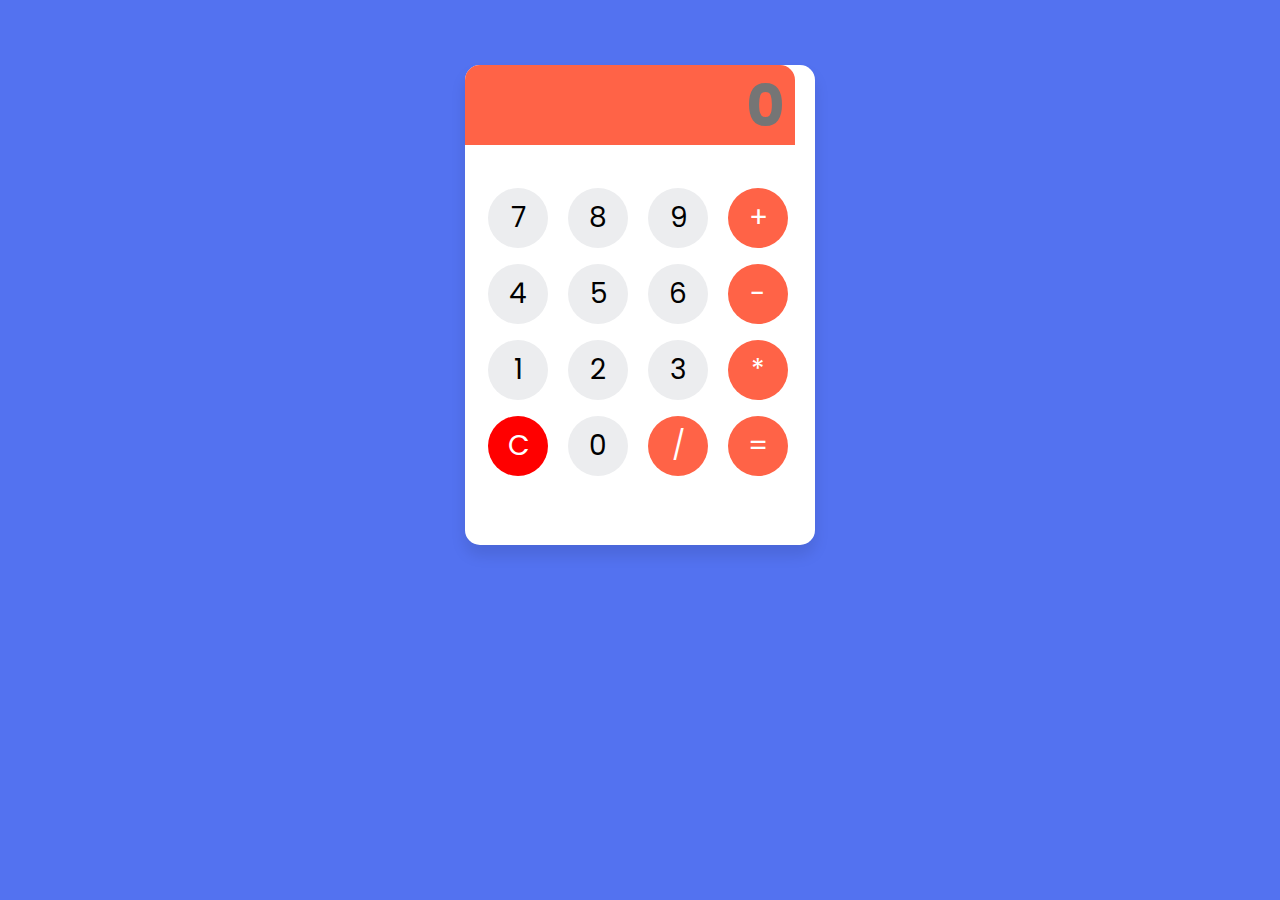
<file: index.html>
<html lang="en">
<head>
    <meta charset="UTF-8">
    <meta http-equiv="X-UA-Compatible" content="IE=edge">
    <meta name="viewport" content="width=device-width, initial-scale=1.0">
    <title>Calculator</title>
    <link rel="stylesheet" href="style.css">
</head>
<body>
    <div class="wrapper">
        <form name="cal">
            <input type="text" name="display" id="display" placeholder="0" readonly>
            <br>
            <div class="buttons-box">
                <input type="button" class="btn" value="7" onclick="cal.display.value +='7'">
                <input type="button" class="btn" value="8" onclick="cal.display.value +='8'">
                <input type="button" class="btn" value="9" onclick="cal.display.value +='9'">
                <input type="button" class="btn mbtn" value="+" onclick="cal.display.value +='+'">
                <br>
                <input type="button" class="btn" value="4" onclick="cal.display.value +='4'">
                <input type="button" class="btn" value="5" onclick="cal.display.value +='5'">
                <input type="button" class="btn" value="6" onclick="cal.display.value +='6'">
                <input type="button" class="btn mbtn" value="-" onclick="cal.display.value +='-'">
                <br>
                <input type="button" class="btn" value="1" onclick="cal.display.value +='1'">
                <input type="button" class="btn" value="2" onclick="cal.display.value +='2'">
                <input type="button" class="btn" value="3" onclick="cal.display.value +='3'">
                <input type="button" class="btn mbtn" value="*" onclick="cal.display.value +='*'">
                <br>
                <input type="button" class="btn cbtn" value="C" onclick="cal.display.value =''">
                <input type="button" class="btn" value="0" onclick="cal.display.value +='0'">
                <input type="button" class="btn mbtn" value="/" onclick="cal.display.value +='/'">
                <input type="button" class="btn mbtn" value="=" onclick="cal.display.value = eval(cal.display.value)">
                <br>

            </div>

        </form>

    </div>
</body>
</html>
</file>
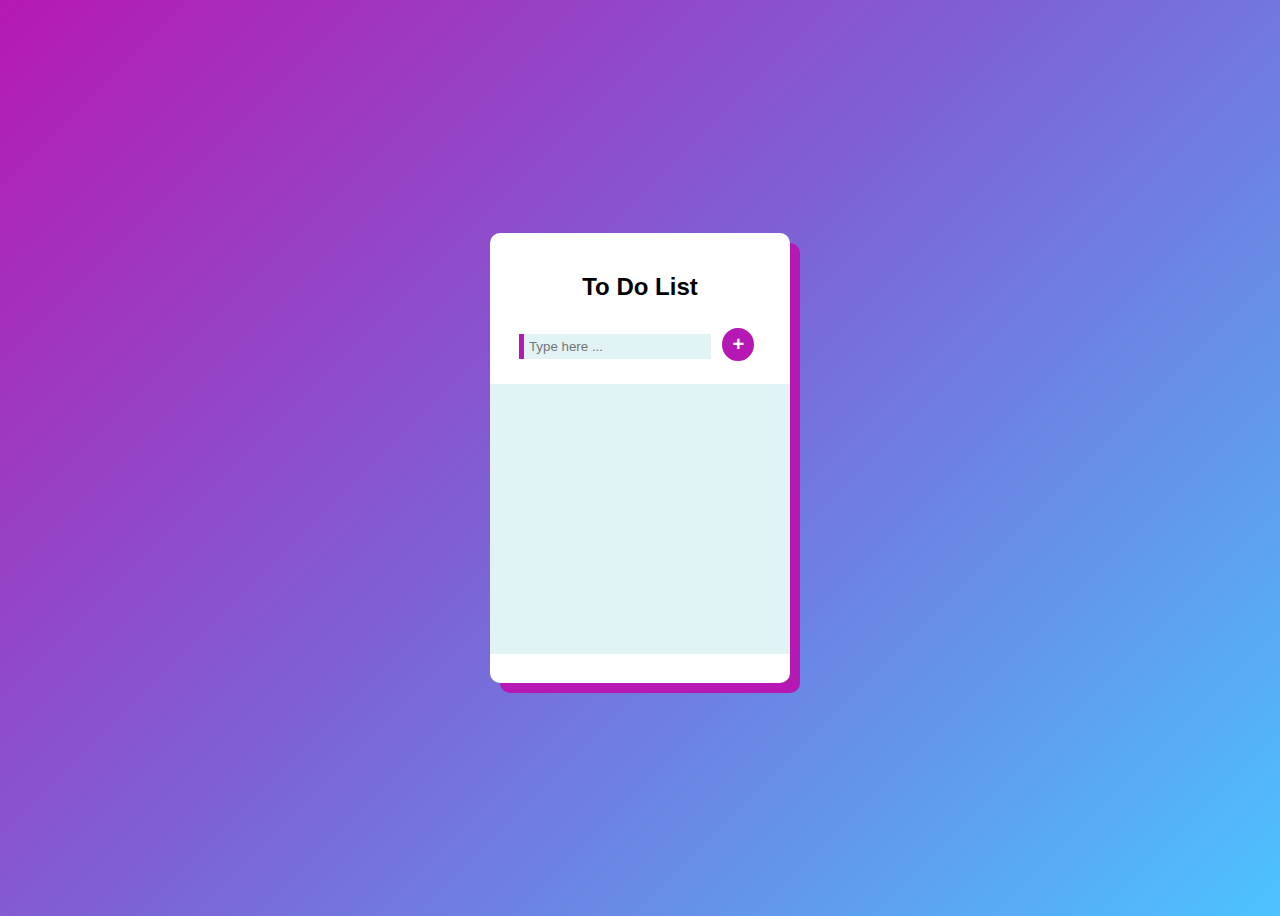
<file: Task 3/index2.html>
<!DOCTYPE html>
<html lang="en">
<head>
    <meta charset="UTF-8">
    <meta http-equiv="X-UA-Compatible" content="IE=edge">
    <meta name="viewport" content="width=device-width, initial-scale=1.0">
    <link rel="stylesheet" href="style.css">
    <link rel="shortcut icon" href="logo.png" type="image/png">
    <title>To Do List</title>
</head>
<body>
    <div class="container">
        <h2 id="header-text">To Do List</h2>
        <div class="todo">
            <div class="add-box" id="add-box">
                <input type="text" placeholder="Type here ..." id="input">
                <button id="btn" onclick="addList()">+</button>
                <p id="error-text"></p>
            </div>
            <ul class="list" id="list">
                
            </ul>
        </div>
    </div>
    <script src="main.js"></script>
</body>
</html>
</file>
<file: style.css>
@import url(https://fonts.googleapis.com/css2?family=Poppins:wght@500&display=swap);
*{
    margin: 0;
    padding: 0;
    font-family: "Poppins", sans-serif;
}
body{
    background: #5372f0;
}
.wrapper{
    width: 350px;
    height: 480px;
    margin: 65px auto;
    background: #fff;
    border-radius: 15px;
    box-shadow:0 10px 15px rgba(0, 0, 0, 0.1);
}
#display{
    border: none;
    outline: none;
    width: 330px;
    height: 80px;
    color: #5e5858;
    font-size: 58px;
    font-weight: 700;
    padding: 10px;
    text-align: right;
    background: tomato;
    border-top-left-radius: 15px;
    border-top-right-radius: 15px;
}
.buttons-box{
    margin: 35px 15px;
}
.btn{
    width: 60px;
    height: 60px;
    margin: 8px;
    border: none;
    outline: none;
    cursor: pointer;
    font-size: 28px;
    line-height: 30px;
    border-radius: 50%;
    background: #ecedef;
}
.btn:hover{
    background: rgba(0, 0, 0, 0.1);
}
.cbtn, .cbtn:hover{
background: red;
color: white;
}
.mbtn, .mbtn:hover{
    background: tomato;
    color: white;
}
</file>
<file: Task 3/style.css>
* { font-family: 'Trebuchet MS', 'Lucida Sans Unicode', 'Lucida Grande', 'Lucida Sans', Arial, sans-serif;}

body {
    height: 100vh;
    background-image: linear-gradient(-225deg,rgb(182, 25, 179) 0%, #7C64D5 48%, #4CC3FF 100%);
    display: flex; align-items: center; justify-content: center;
}

.container {
    width: 300px;
    height: 450px;
    background: #fff;
    text-align: center;
    box-shadow: 10px 10px rgb(182, 25, 179);
    border-radius: 10px;
    overflow: hidden;
}

#header-text {
    padding-top: 20px;
    font-weight: bold;
}

#input {
    background: #e2f3f5;
    border: 0;
    border-left: 5px solid rgb(182, 25, 179);
    padding: 5px;
}

#input:focus {
    outline: none;
}

#error-text {
    font-size: 13px;
    color: #f76868;
    width: max-content;
    margin: 0 auto;
}

#btn {
    padding: 5px 10px;
    border: 2px solid #fff;
    color: #fff;
    text-transform: unset;
    font-weight: bold;
    margin: 5px;
    transition: 1s;
    border-radius: 50%;
    font-size: 20px;
    cursor: pointer;
    background: rgb(182, 25, 179);
}

#list {
    background: #e2f3f5;
    height: 250px;
    overflow: scroll;
    padding: 20px 0 0 0;
}

::-webkit-scrollbar {
    display: none;
}

.list-item {
    padding: 10px 15px;
    margin: 10px 20px;
    height: 40px;
    color: black;
    list-style: none;
    clear: both;
    transition: 1s ease-in-out;
    background: #fff;
    border-radius: 2px;
}

.list-text {
    float: left;
    text-align: left;
    font-size: 17px;
}

.list-text span {
    font-weight: bold;
    /* margin-bottom: 20px; */
}

#date-text {
    font-size: 12px;
    margin: 5px 0 0 0;
    color: #bbb;
    text-align: left;
}

#action-btn {
    margin-top: 10px;
    float: right;
}

#action-btn i {
    cursor: pointer;
    margin-right: 5px;
}

#action-btn .icon {
    width: 20px; height: 20px;
    color: #f76868;
}
</file>
